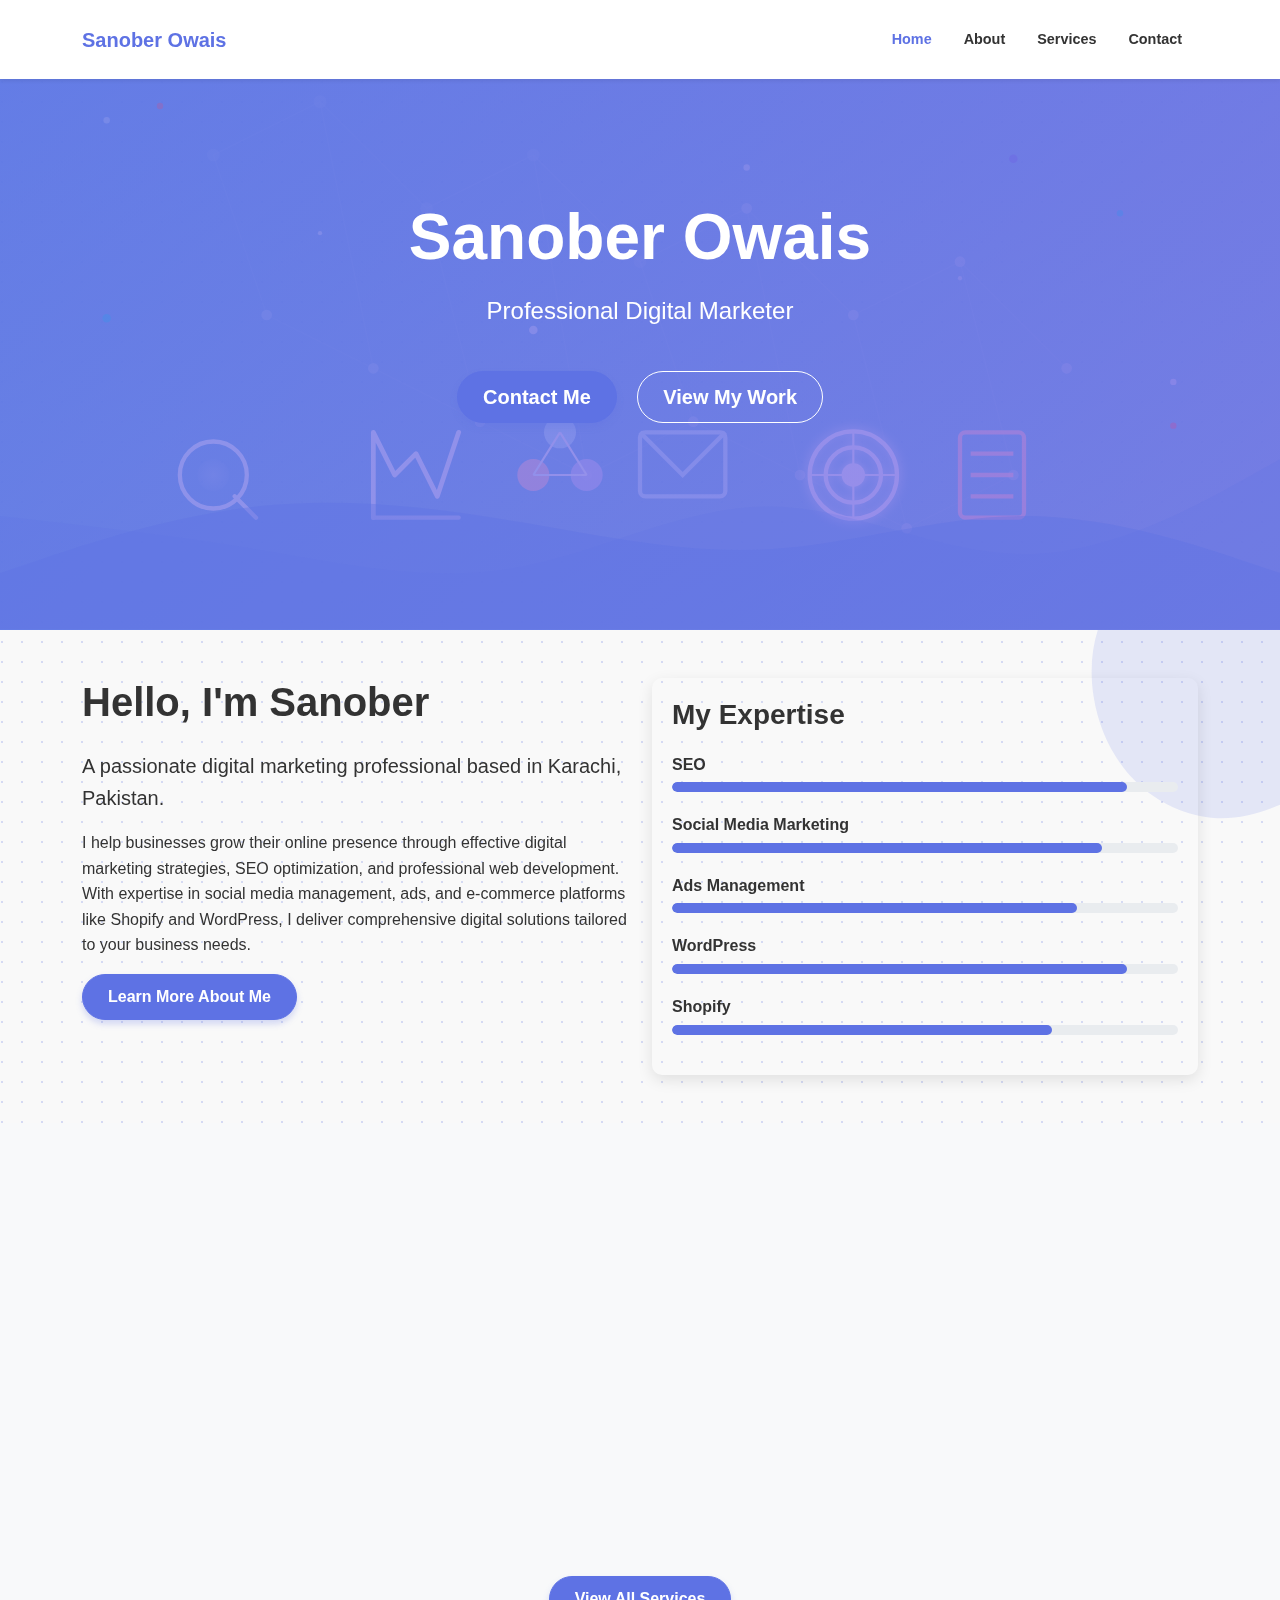
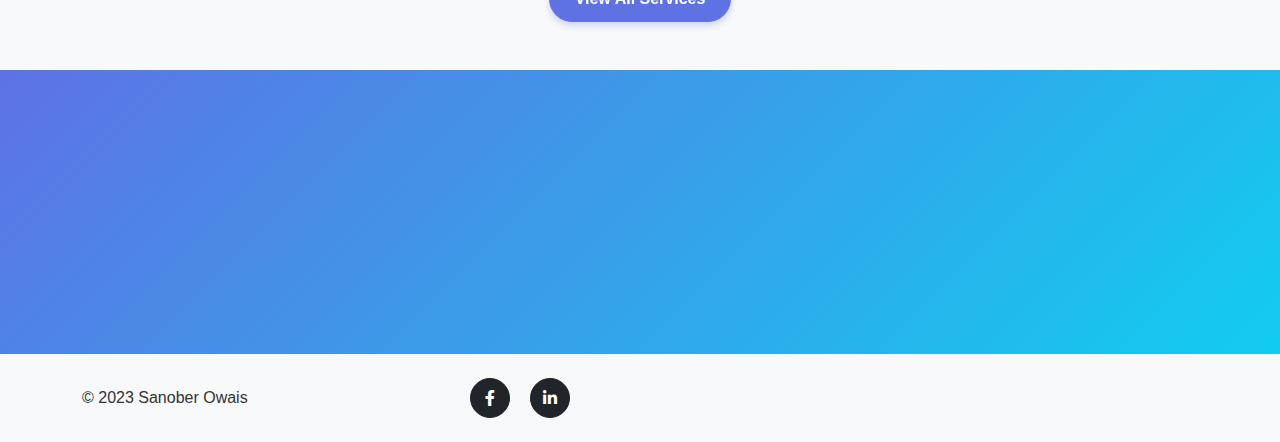
<file: index.html>
<!DOCTYPE html>
<html lang="en">
<head>
    <meta charset="UTF-8">
    <meta name="viewport" content="width=device-width, initial-scale=1.0">
    <title>Sanober Owais - Digital Marketing Professional</title>
    <!-- Bootstrap 5 CSS -->
    <link href="https://cdn.jsdelivr.net/npm/bootstrap@5.3.0-alpha1/dist/css/bootstrap.min.css" rel="stylesheet">
    <!-- Font Awesome -->
    <link rel="stylesheet" href="https://cdnjs.cloudflare.com/ajax/libs/font-awesome/6.0.0/css/all.min.css">
    <!-- Custom CSS -->
    <link rel="stylesheet" href="css/style.css">
    <!-- AOS Animation Library -->
    <link href="https://unpkg.com/aos@2.3.1/dist/aos.css" rel="stylesheet">
</head>
<body>
    <!-- Navigation -->
    <nav class="navbar navbar-expand-lg navbar-light fixed-top" id="mainNav">
        <div class="container">
            <a class="navbar-brand" href="index.html">Sanober Owais</a>
            <button class="navbar-toggler" type="button" data-bs-toggle="collapse" data-bs-target="#navbarResponsive" aria-controls="navbarResponsive" aria-expanded="false" aria-label="Toggle navigation">
                <i class="fas fa-bars"></i>
            </button>
            <div class="collapse navbar-collapse" id="navbarResponsive">
                <ul class="navbar-nav ms-auto">
                    <li class="nav-item">
                        <a class="nav-link active" href="index.html">Home</a>
                    </li>
                    <li class="nav-item">
                        <a class="nav-link" href="about.html">About</a>
                    </li>
                    <li class="nav-item">
                        <a class="nav-link" href="services.html">Services</a>
                    </li>
                    <li class="nav-item">
                        <a class="nav-link" href="contact.html">Contact</a>
                    </li>
                </ul>
            </div>
        </div>
    </nav>

    <!-- Hero Section -->
    <header class="hero-section">
        <div class="overlay"></div>
        <div class="container h-100">
            <div class="row h-100 align-items-center">
                <div class="col-12 text-center" data-aos="fade-up" data-aos-duration="1000">
                    <h1 class="fw-bold">Sanober Owais</h1>
                    <p class="lead">Professional Digital Marketer</p>
                    <div class="hero-buttons">
                        <a href="contact.html" class="btn btn-primary btn-lg">Contact Me</a>
                        <a href="services.html" class="btn btn-outline-light btn-lg">View My Work</a>
                    </div>
                </div>
            </div>
        </div>
    </header>

    <!-- Intro Section -->
    <section class="intro-section py-5">
        <div class="container">
            <div class="row">
                <div class="col-lg-6" data-aos="fade-right" data-aos-duration="1000">
                    <h2 class="section-title">Hello, I'm Sanober</h2>
                    <p class="lead">A passionate digital marketing professional based in Karachi, Pakistan.</p>
                    <p>I help businesses grow their online presence through effective digital marketing strategies, SEO optimization, and professional web development. With expertise in social media management, ads, and e-commerce platforms like Shopify and WordPress, I deliver comprehensive digital solutions tailored to your business needs.</p>
                    <a href="about.html" class="btn btn-primary">Learn More About Me</a>
                </div>
                <div class="col-lg-6" data-aos="fade-left" data-aos-duration="1000">
                    <div class="skill-bars">
                        <h3>My Expertise</h3>
                        <div class="skill">
                            <div class="skill-name">SEO</div>
                            <div class="skill-bar">
                                <div class="skill-per" per="90"></div>
                            </div>
                        </div>
                        <div class="skill">
                            <div class="skill-name">Social Media Marketing</div>
                            <div class="skill-bar">
                                <div class="skill-per" per="85"></div>
                            </div>
                        </div>
                        <div class="skill">
                            <div class="skill-name">Ads Management</div>
                            <div class="skill-bar">
                                <div class="skill-per" per="80"></div>
                            </div>
                        </div>
                        <div class="skill">
                            <div class="skill-name">WordPress</div>
                            <div class="skill-bar">
                                <div class="skill-per" per="90"></div>
                            </div>
                        </div>
                        <div class="skill">
                            <div class="skill-name">Shopify</div>
                            <div class="skill-bar">
                                <div class="skill-per" per="75"></div>
                            </div>
                        </div>
                    </div>
                </div>
            </div>
        </div>
    </section>

    <!-- Services Preview -->
    <section class="services-preview py-5 bg-light">
        <div class="container text-center">
            <h2 class="section-title mb-5" data-aos="fade-up">My Services</h2>
            <div class="row">
                <div class="col-md-4 mb-4" data-aos="fade-up" data-aos-delay="100">
                    <div class="service-card">
                        <div class="icon-box">
                            <i class="fas fa-search"></i>
                        </div>
                        <h3>SEO</h3>
                        <p>Boost your website's visibility and ranking on search engines.</p>
                    </div>
                </div>
                <div class="col-md-4 mb-4" data-aos="fade-up" data-aos-delay="200">
                    <div class="service-card">
                        <div class="icon-box">
                            <i class="fas fa-laptop-code"></i>
                        </div>
                        <h3>Website Creation</h3>
                        <p>Custom websites designed to meet your business needs.</p>
                    </div>
                </div>
                <div class="col-md-4 mb-4" data-aos="fade-up" data-aos-delay="300">
                    <div class="service-card">
                        <div class="icon-box">
                            <i class="fas fa-bullhorn"></i>
                        </div>
                        <h3>Social Media Management</h3>
                        <p>Engage with your audience and grow your social presence.</p>
                    </div>
                </div>
            </div>
            <a href="services.html" class="btn btn-primary mt-4">View All Services</a>
        </div>
    </section>

    <!-- Call to Action -->
    <section class="cta-section py-5">
        <div class="container text-center" data-aos="zoom-in">
            <h2>Ready to Grow Your Business?</h2>
            <p class="lead">Let's work together to achieve your digital marketing goals.</p>
            <a href="contact.html" class="btn btn-lg btn-primary">Get in Touch</a>
        </div>
    </section>

    <!-- Footer -->
    <footer class="footer py-4">
        <div class="container">
            <div class="row align-items-center">
                <div class="col-lg-4 text-lg-start">
                    &copy; 2023 Sanober Owais
                </div>
                <div class="col-lg-4 my-3 my-lg-0">
                    <a class="btn btn-dark btn-social mx-2" href="https://www.facebook.com/sanoberM.owais/" target="_blank"><i class="fab fa-facebook-f"></i></a>
                    <a class="btn btn-dark btn-social mx-2" href="https://pk.linkedin.com/in/sanober-owais-34b019381" target="_blank"><i class="fab fa-linkedin-in"></i></a>
                </div>
               
            </div>
        </div>
    </footer>

    <!-- Bootstrap JS Bundle with Popper -->
    <script src="https://cdn.jsdelivr.net/npm/bootstrap@5.3.0-alpha1/dist/js/bootstrap.bundle.min.js"></script>
    <!-- AOS Animation Library -->
    <script src="https://unpkg.com/aos@2.3.1/dist/aos.js"></script>
    <!-- Custom JS -->
    <script src="js/script.js"></script>
</body>
</html>
</file>
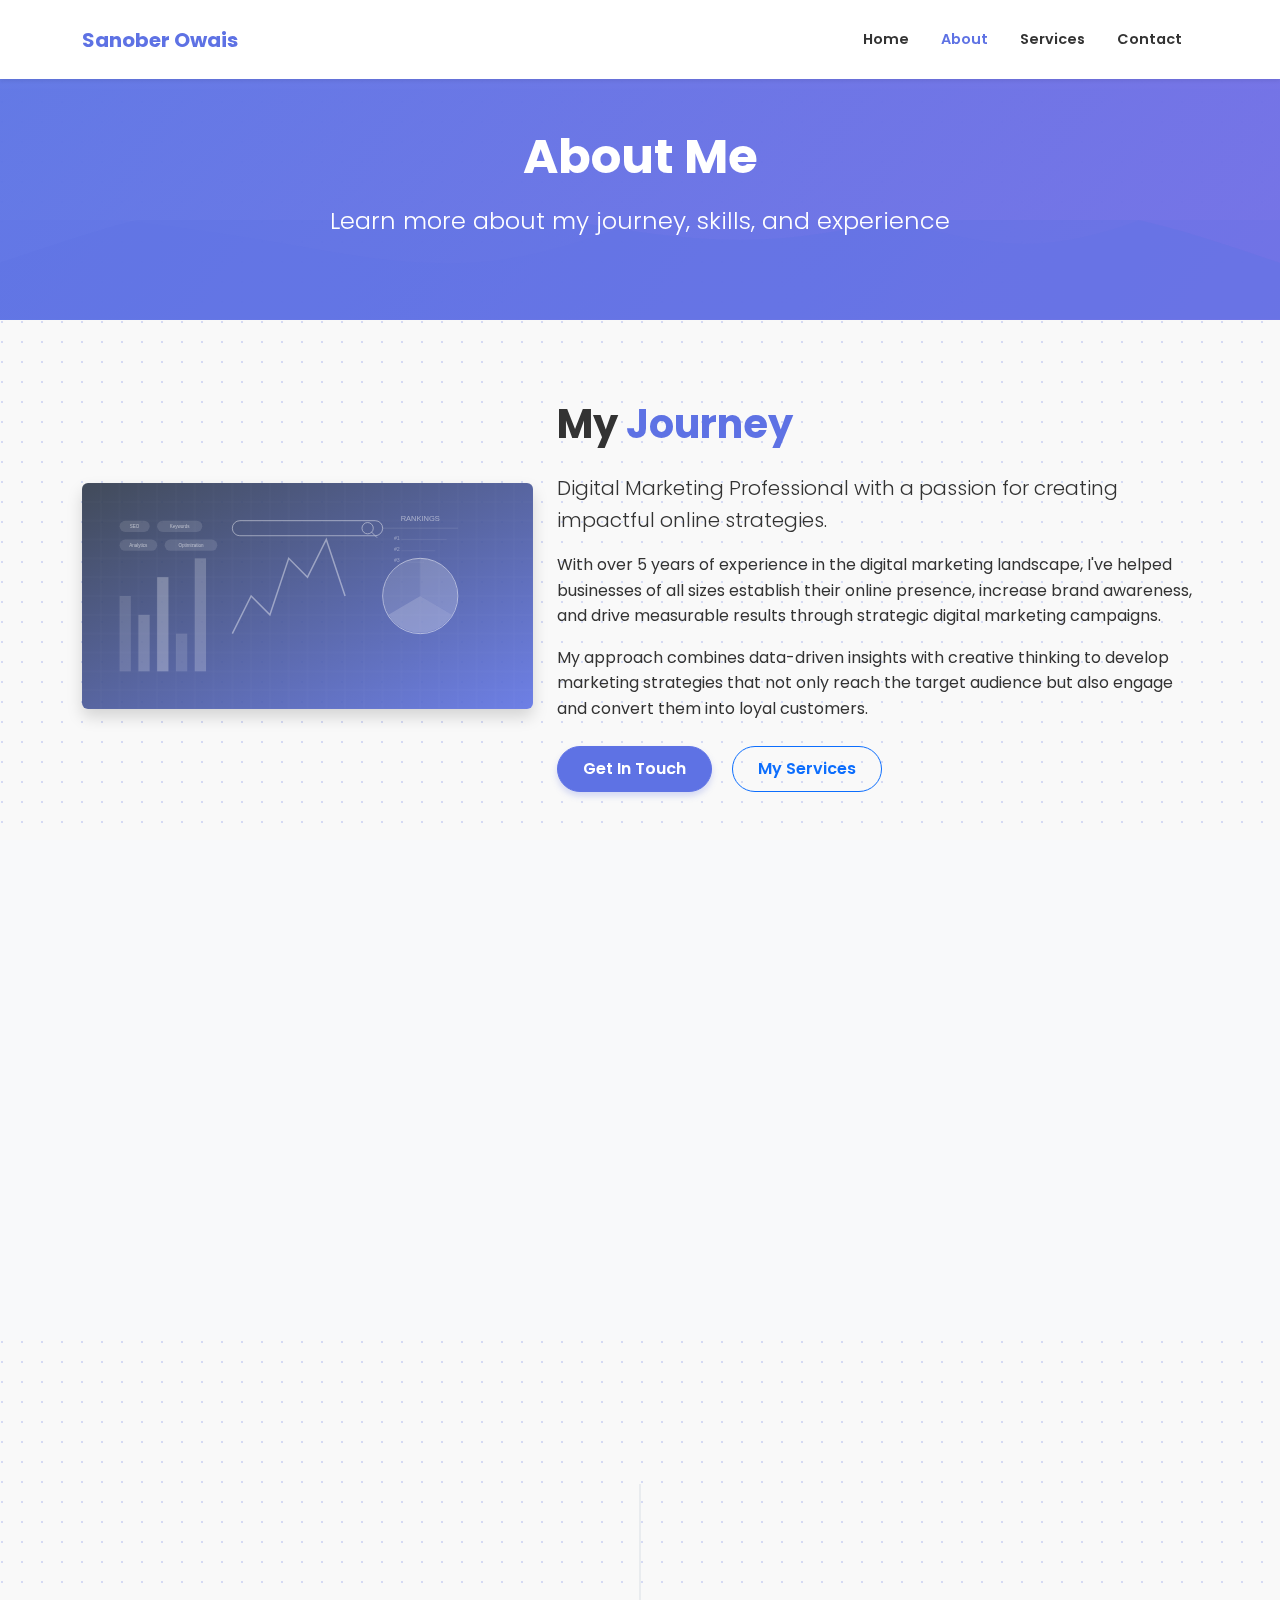
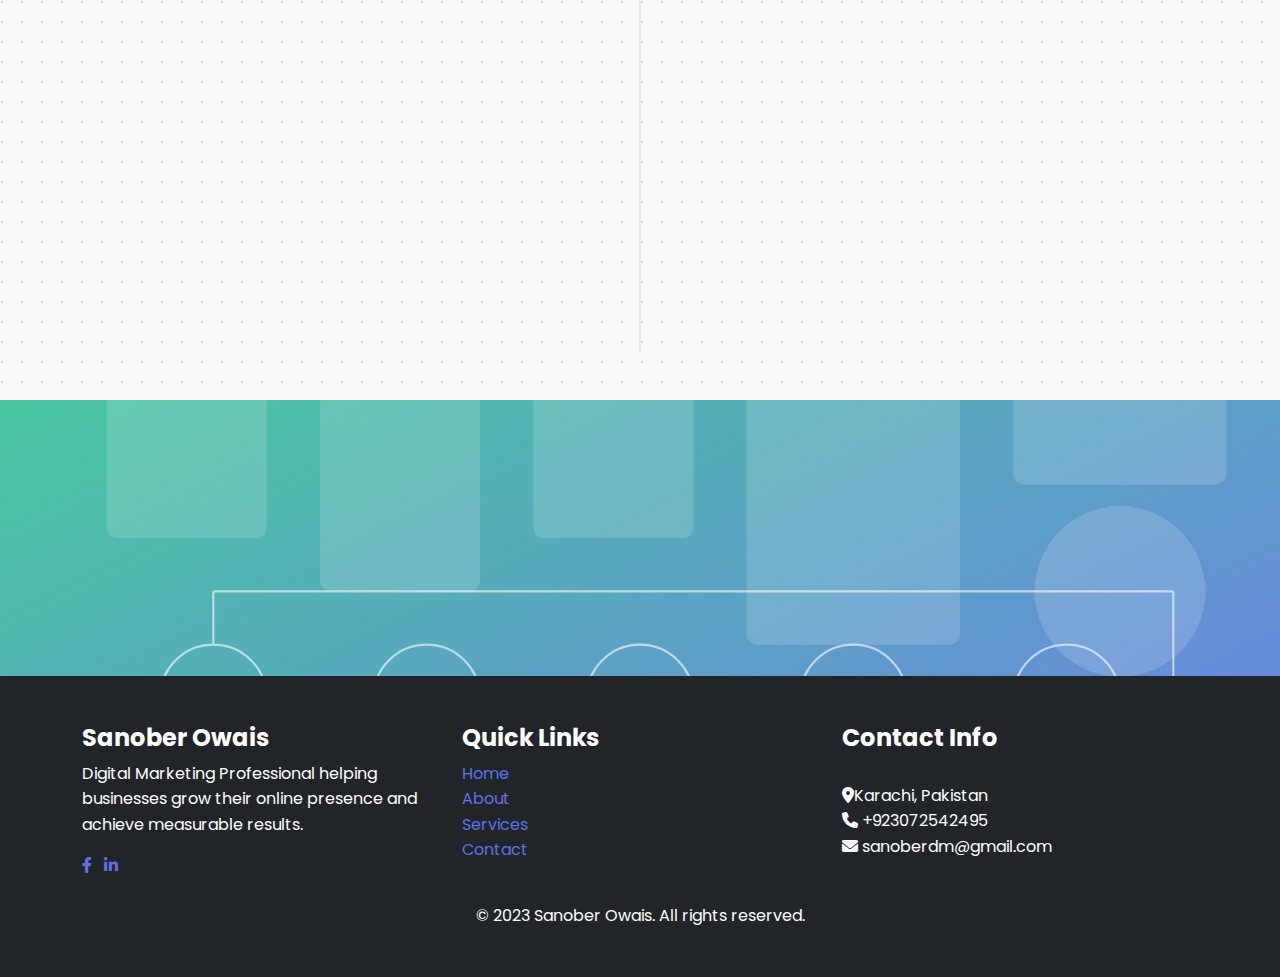
<file: about.html>
<!DOCTYPE html>
<html lang="en">
<head>
    <meta charset="UTF-8">
    <meta name="viewport" content="width=device-width, initial-scale=1.0">
    <title>About Me - Sanober Owais | Digital Marketing Professional</title>
    
    <!-- Bootstrap CSS -->
    <link href="https://cdn.jsdelivr.net/npm/bootstrap@5.3.0-alpha1/dist/css/bootstrap.min.css" rel="stylesheet">
    
    <!-- Font Awesome -->
    <link rel="stylesheet" href="https://cdnjs.cloudflare.com/ajax/libs/font-awesome/6.0.0/css/all.min.css">
    
    <!-- Google Fonts -->
    <link href="https://fonts.googleapis.com/css2?family=Poppins:wght@300;400;500;600;700&display=swap" rel="stylesheet">
    
    <!-- AOS Animation Library -->
    <link href="https://unpkg.com/aos@2.3.1/dist/aos.css" rel="stylesheet">
    
    <!-- Custom CSS -->
    <link rel="stylesheet" href="css/style.css">
</head>
<body>
    <!-- Navigation -->
    <nav class="navbar navbar-expand-lg fixed-top" id="mainNav">
        <div class="container">
            <a class="navbar-brand" href="index.html">Sanober Owais</a>
            <button class="navbar-toggler" type="button" data-bs-toggle="collapse" data-bs-target="#navbarResponsive" aria-controls="navbarResponsive" aria-expanded="false" aria-label="Toggle navigation">
                <i class="fas fa-bars"></i>
            </button>
            <div class="collapse navbar-collapse" id="navbarResponsive">
                <ul class="navbar-nav ms-auto">
                    <li class="nav-item">
                        <a class="nav-link" href="index.html">Home</a>
                    </li>
                    <li class="nav-item">
                        <a class="nav-link active" href="about.html">About</a>
                    </li>
                    <li class="nav-item">
                        <a class="nav-link" href="services.html">Services</a>
                    </li>
                    <li class="nav-item">
                        <a class="nav-link" href="contact.html">Contact</a>
                    </li>
                </ul>
            </div>
        </div>
    </nav>

    <!-- Page Header -->
    <header class="page-header">
        <div class="overlay"></div>
        <div class="container">
            <div class="page-heading" data-aos="fade-up">
                <h1>About Me</h1>
                <p class="subheading">Learn more about my journey, skills, and experience</p>
            </div>
        </div>
        <!-- Wave pattern at bottom -->
    </header>

    <!-- About Section -->
    <section class="about-section py-5">
        <div class="container">
            <div class="row align-items-center">
                <div class="col-lg-5 mb-4 mb-lg-0" data-aos="fade-right">
                    <div class="about-img">
                        <img src="img/seo-analytics-bg.svg" alt="Sanober Owais" class="img-fluid rounded shadow">
                    </div>
                </div>
                <div class="col-lg-7" data-aos="fade-left">
                    <h2 class="section-title">My <span>Journey</span></h2>
                    <p class="lead">Digital Marketing Professional with a passion for creating impactful online strategies.</p>
                    <p>With over 5 years of experience in the digital marketing landscape, I've helped businesses of all sizes establish their online presence, increase brand awareness, and drive measurable results through strategic digital marketing campaigns.</p>
                    <p>My approach combines data-driven insights with creative thinking to develop marketing strategies that not only reach the target audience but also engage and convert them into loyal customers.</p>
                    <div class="mt-4">
                        <a href="contact.html" class="btn btn-primary me-3">Get In Touch</a>
                        <a href="services.html" class="btn btn-outline-primary">My Services</a>
                    </div>
                </div>
            </div>
        </div>
    </section>

    <!-- Skills Section -->
    <section class="skills-section py-5 bg-light">
        <div class="container">
            <h2 class="section-title text-center mb-5" data-aos="fade-up">My <span>Skills</span></h2>
            <div class="row">
                <div class="col-lg-6" data-aos="fade-right">
                    <div class="skill-bars p-4 bg-white rounded shadow-sm mb-4">
                        <h3 class="mb-4">Technical Skills</h3>
                        
                        <div class="skill-item mb-4">
                            <div class="d-flex justify-content-between mb-1">
                                <span>Search Engine Optimization (SEO)</span>
                                <span>95%</span>
                            </div>
                            <div class="skill-progress">
                                <div class="skill-per" per="95"></div>
                            </div>
                        </div>
                        
                        <div class="skill-item mb-4">
                            <div class="d-flex justify-content-between mb-1">
                                <span>Social Media Marketing</span>
                                <span>99%</span>
                            </div>
                            <div class="skill-progress">
                                <div class="skill-per" per="90"></div>
                            </div>
                        </div>
                        
                        <div class="skill-item mb-4">
                            <div class="d-flex justify-content-between mb-1">
                                <span>Content Marketing</span>
                                <span>85%</span>
                            </div>
                            <div class="skill-progress">
                                <div class="skill-per" per="95"></div>
                            </div>
                        </div>
                        
                        <div class="skill-item">
                            <div class="d-flex justify-content-between mb-1">
                                <span>Email Marketing</span>
                                <span>90%</span>
                            </div>
                            <div class="skill-progress">
                                <div class="skill-per" per="95"></div>
                            </div>
                        </div>
                    </div>
                </div>
                
                <div class="col-lg-6" data-aos="fade-left">
                    <div class="skill-bars p-4 bg-white rounded shadow-sm">
                        <h3 class="mb-4">Tools & Platforms</h3>
                        
                        <div class="skill-item mb-4">
                            <div class="d-flex justify-content-between mb-1">
                                <span>Google Analytics</span>
                                <span>95%</span>
                            </div>
                            <div class="skill-progress">
                                <div class="skill-per" per="95"></div>
                            </div>
                        </div>
                        
                        <div class="skill-item mb-4">
                            <div class="d-flex justify-content-between mb-1">
                                <span>Facebook Ads Manager</span>
                                <span>90%</span>
                            </div>
                            <div class="skill-progress">
                                <div class="skill-per" per="90"></div>
                            </div>
                        </div>
                        
                        <div class="skill-item mb-4">
                            <div class="d-flex justify-content-between mb-1">
                                <span>SEMrush / Ahrefs</span>
                                <span>85%</span>
                            </div>
                            <div class="skill-progress">
                                <div class="skill-per" per="85"></div>
                            </div>
                        </div>
                        
                        <div class="skill-item">
                            <div class="d-flex justify-content-between mb-1">
                                <span>Mailchimp / Email Platforms</span>
                                <span>80%</span>
                            </div>
                            <div class="skill-progress">
                                <div class="skill-per" per="80"></div>
                            </div>
                        </div>
                    </div>
                </div>
            </div>
        </div>
    </section>

    <!-- Experience Timeline -->
    <section class="timeline-section py-5">
        <div class="container">
            <h2 class="section-title text-center mb-5" data-aos="fade-up">Work <span>Experience</span></h2>
            
            <div class="timeline">
                <div class="timeline-item" data-aos="fade-up">
                    <div class="timeline-content shadow-sm">
                        <h3>Digital Marketing Specialist</h3>
                       
                        <p>Led digital marketing strategies for 10+ clients across various industries, resulting in an average 75% increase in organic traffic and 30% boost in conversion rates.</p>
                    </div>
                </div>
                
                <div class="timeline-item" data-aos="fade-up" data-aos-delay="100">
                    <div class="timeline-content shadow-sm">
                        <h3>Digital Marketing Manager</h3>
                      
                        <p>Managed a team of 5 marketing specialists, overseeing SEO, content marketing, and social media campaigns that increased client revenue by an average of 35%.</p>
                    </div>
                </div>
                
                <div class="timeline-item" data-aos="fade-up" data-aos-delay="200">
                    <div class="timeline-content shadow-sm">
                        <h3>SEO Specialist</h3>
                       
                        <p>Implemented SEO strategies that improved client website rankings, with 75% of targeted keywords reaching the first page of Google within 6 months.</p>
                    </div>
                </div>
            </div>
        </div>
    </section>

    <!-- Call to Action -->
    <section class="cta-section text-center py-5" style="background: url('img/content-marketing-bg.svg') no-repeat center center; background-size: cover;">
        <div class="overlay"></div>
        <div class="container">
            <div class="cta-content" data-aos="zoom-in">
                <h2>Ready to boost your digital presence?</h2>
                <p class="lead">Let's work together to create a tailored digital marketing strategy for your business.</p>
                <a href="contact.html" class="btn btn-primary btn-lg mt-3">Get Started</a>
            </div>
        </div>
    </section>

    <!-- Footer -->
    <footer class="footer py-5 bg-dark text-white">
        <div class="container">
            <div class="row">
                <div class="col-lg-4 mb-4 mb-lg-0">
                    <h4>Sanober Owais</h4>
                    <p>Digital Marketing Professional helping businesses grow their online presence and achieve measurable results.</p>
                    <div class="social-icons mt-3">
                        <a href="#" class="me-2"><i class="fab fa-facebook-f"></i></a>
                        <a href="#" class="me-2"><i class="fab fa-linkedin-in"></i></a>
                    </div>
                </div>
                <div class="col-lg-4 mb-4 mb-lg-0">
                    <h4>Quick Links</h4>
                    <ul class="list-unstyled">
                        <li><a href="index.html">Home</a></li>
                        <li><a href="about.html">About</a></li>
                        <li><a href="services.html">Services</a></li>
                        <li><a href="contact.html">Contact</a></li>
                    </ul>
                </div>
                <div class="col-lg-4">
                    <h4>Contact Info</h4>
                    <ul class="list-unstyled contact-info">
                        <li><i class="fas fa-map-marker-alt"></i>Karachi, Pakistan</li>
                        <li><i class="fas fa-phone"></i> +923072542495</li>
                        <li><i class="fas fa-envelope"></i> sanoberdm@gmail.com</li>
                    </ul>
                </div>
            </div>
            <div class="text-center mt-4">
                <p class="mb-0">&copy; 2023 Sanober Owais. All rights reserved.</p>
            </div>
        </div>
    </footer>

    <!-- Bootstrap JS Bundle with Popper -->
    <script src="https://cdn.jsdelivr.net/npm/bootstrap@5.3.0-alpha1/dist/js/bootstrap.bundle.min.js"></script>
    
    <!-- AOS Animation Library -->
    <script src="https://unpkg.com/aos@2.3.1/dist/aos.js"></script>
    
    <!-- Custom JS -->
    <script src="js/script.js"></script>
</body>
</html>
</file>
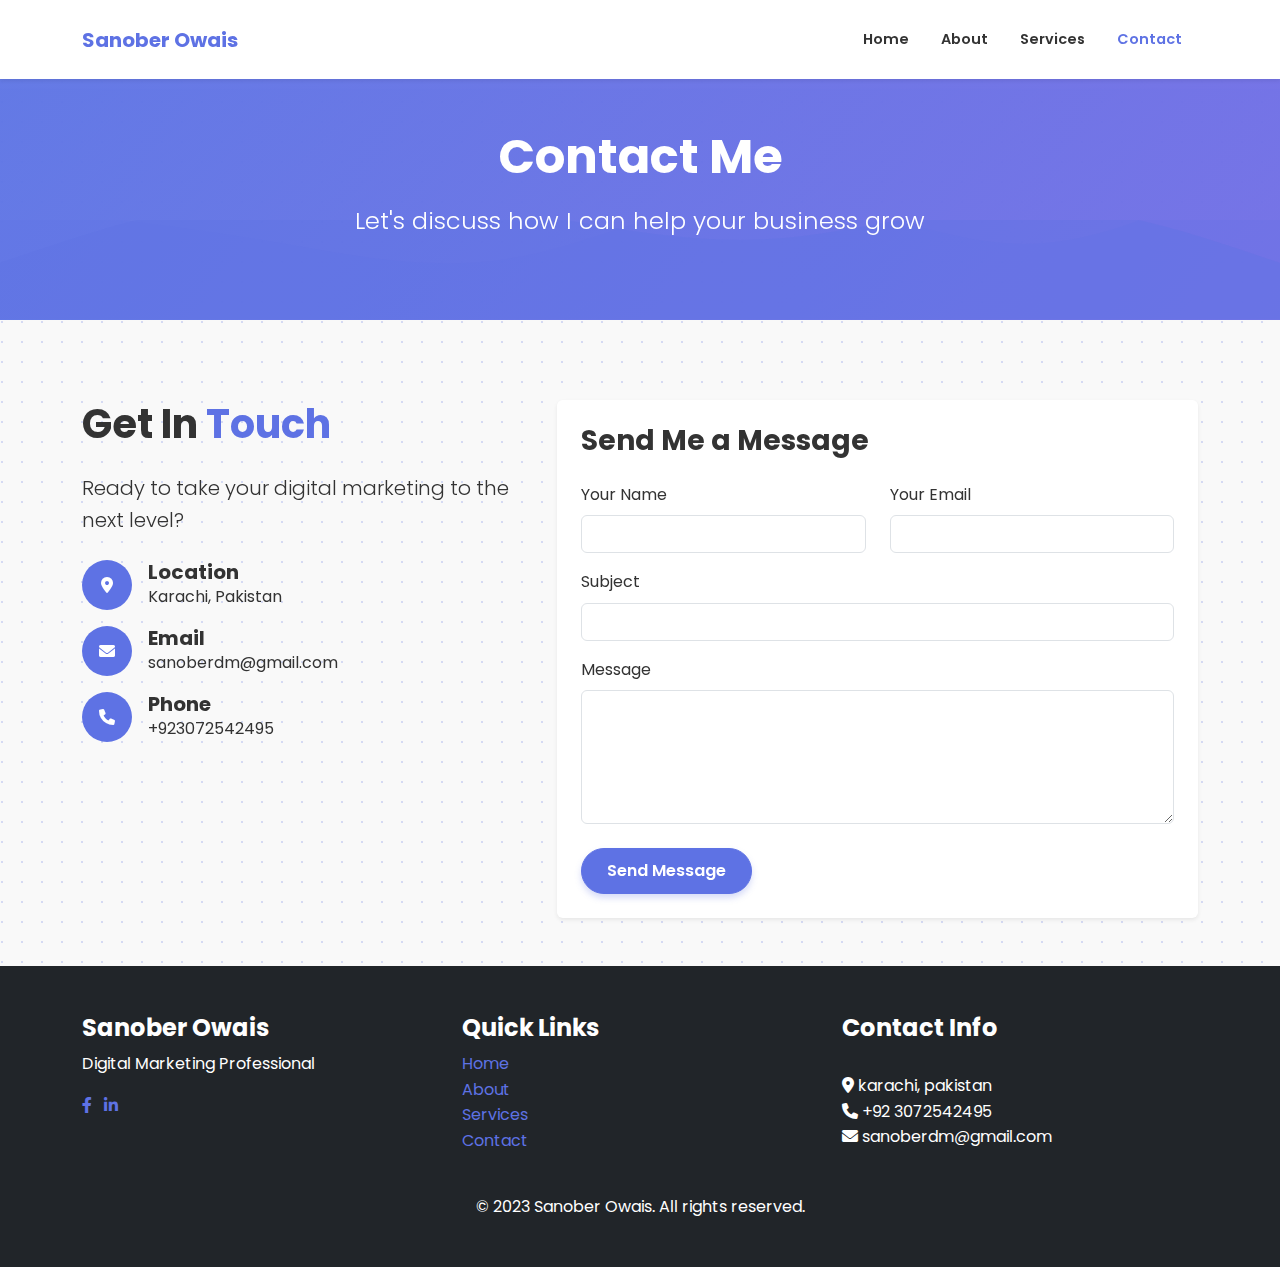
<file: contact.html>
<!DOCTYPE html>
<html lang="en">
<head>
    <meta charset="UTF-8">
    <meta name="viewport" content="width=device-width, initial-scale=1.0">
    <title>Contact - Digital Marketing Portfolio</title>
    <link href="https://cdn.jsdelivr.net/npm/bootstrap@5.3.0-alpha1/dist/css/bootstrap.min.css" rel="stylesheet">
    <link rel="stylesheet" href="https://cdnjs.cloudflare.com/ajax/libs/font-awesome/6.0.0/css/all.min.css">
    <link href="https://fonts.googleapis.com/css2?family=Poppins:wght@300;400;500;600;700&display=swap" rel="stylesheet">
    <link href="https://unpkg.com/aos@2.3.1/dist/aos.css" rel="stylesheet">
    <link rel="stylesheet" href="css/style.css">
</head>
<body>
    <nav class="navbar navbar-expand-lg fixed-top" id="mainNav">
        <div class="container">
            <a class="navbar-brand" href="index.html">Sanober Owais</a>
            <button class="navbar-toggler" type="button" data-bs-toggle="collapse" data-bs-target="#navbarResponsive">
                <i class="fas fa-bars"></i>
            </button>
            <div class="collapse navbar-collapse" id="navbarResponsive">
                <ul class="navbar-nav ms-auto">
                    <li class="nav-item"><a class="nav-link" href="index.html">Home</a></li>
                    <li class="nav-item"><a class="nav-link" href="about.html">About</a></li>
                    <li class="nav-item"><a class="nav-link" href="services.html">Services</a></li>
                    <li class="nav-item"><a class="nav-link active" href="contact.html">Contact</a></li>
                </ul>
            </div>
        </div>
    </nav>

    <header class="page-header">
        <div class="overlay"></div>
        <div class="container">
            <div class="page-heading" data-aos="fade-up">
                <h1>Contact Me</h1>
                <p class="subheading">Let's discuss how I can help your business grow</p>
            </div>
        </div>
    </header>

    <section class="contact-section py-5">
        <div class="container">
            <div class="row">
                <div class="col-lg-5 mb-5 mb-lg-0" data-aos="fade-right">
                    <h2 class="section-title">Get In <span>Touch</span></h2>
                    <p class="lead">Ready to take your digital marketing to the next level?</p>
                    
                    <div class="contact-info mt-4">
                        <div class="contact-item d-flex align-items-center mb-3">
                            <div class="icon me-3"><i class="fas fa-map-marker-alt"></i></div>
                            <div class="text">
                                <h5 class="mb-0">Location</h5>
                                <p class="mb-0">Karachi, Pakistan</p>
                            </div>
                        </div>
                        
                        <div class="contact-item d-flex align-items-center mb-3">
                            <div class="icon me-3"><i class="fas fa-envelope"></i></div>
                            <div class="text">
                                <h5 class="mb-0">Email</h5>
                                <p class="mb-0"> sanoberdm@gmail.com</p>
                            </div>
                        </div>
                        
                        <div class="contact-item d-flex align-items-center mb-3">
                            <div class="icon me-3"><i class="fas fa-phone"></i></div>
                            <div class="text">
                                <h5 class="mb-0">Phone</h5>
                                <p class="mb-0">+923072542495</p>
                            </div>
                        </div>
                    </div>
                </div>
                
                <div class="col-lg-7" data-aos="fade-left">
                    <div class="contact-form p-4 bg-white rounded shadow-sm">
                        <h3 class="mb-4">Send Me a Message</h3>
                        <form id="contactForm">
                            <div class="row">
                                <div class="col-md-6 mb-3">
                                    <label for="name" class="form-label">Your Name</label>
                                    <input type="text" class="form-control" id="name" required>
                                </div>
                                <div class="col-md-6 mb-3">
                                    <label for="email" class="form-label">Your Email</label>
                                    <input type="email" class="form-control" id="email" required>
                                </div>
                            </div>
                            <div class="mb-3">
                                <label for="subject" class="form-label">Subject</label>
                                <input type="text" class="form-control" id="subject" required>
                            </div>
                            <div class="mb-4">
                                <label for="message" class="form-label">Message</label>
                                <textarea class="form-control" id="message" rows="5" required></textarea>
                            </div>
                            <button type="submit" class="btn btn-primary">Send Message</button>
                        </form>
                    </div>
                </div>
            </div>
        </div>
    </section>

    <footer class="footer py-5 bg-dark text-white">
        <div class="container">
            <div class="row">
                <div class="col-lg-4 mb-4 mb-lg-0">
                    <h4>Sanober Owais</h4>
                    <p>Digital Marketing Professional</p>
                    <div class="social-icons mt-3">
                        <a href="#" class="me-2"><i class="fab fa-facebook-f"></i></a>
                        <a href="#" class="me-2"><i class="fab fa-linkedin-in"></i></a>
                        
                    </div>
                </div>
                <div class="col-lg-4 mb-4 mb-lg-0">
                    <h4>Quick Links</h4>
                    <ul class="list-unstyled">
                        <li><a href="index.html">Home</a></li>
                        <li><a href="about.html">About</a></li>
                        <li><a href="services.html">Services</a></li>
                        <li><a href="contact.html">Contact</a></li>
                    </ul>
                </div>
                <div class="col-lg-4">
                    <h4>Contact Info</h4>
                    <ul class="list-unstyled contact-info">
                        <li><i class="fas fa-map-marker-alt"></i> karachi, pakistan</li>
                        <li><i class="fas fa-phone"></i> +92 3072542495</li>
                        <li><i class="fas fa-envelope"></i> sanoberdm@gmail.com</li>
                    </ul>
                </div>
            </div>
            <div class="text-center mt-4">
                <p class="mb-0">&copy; 2023 Sanober Owais. All rights reserved.</p>
            </div>
        </div>
    </footer>

    <script src="https://cdn.jsdelivr.net/npm/bootstrap@5.3.0-alpha1/dist/js/bootstrap.bundle.min.js"></script>
    <script src="https://unpkg.com/aos@2.3.1/dist/aos.js"></script>
    <script src="js/script.js"></script>
</body>
</html>
</file>
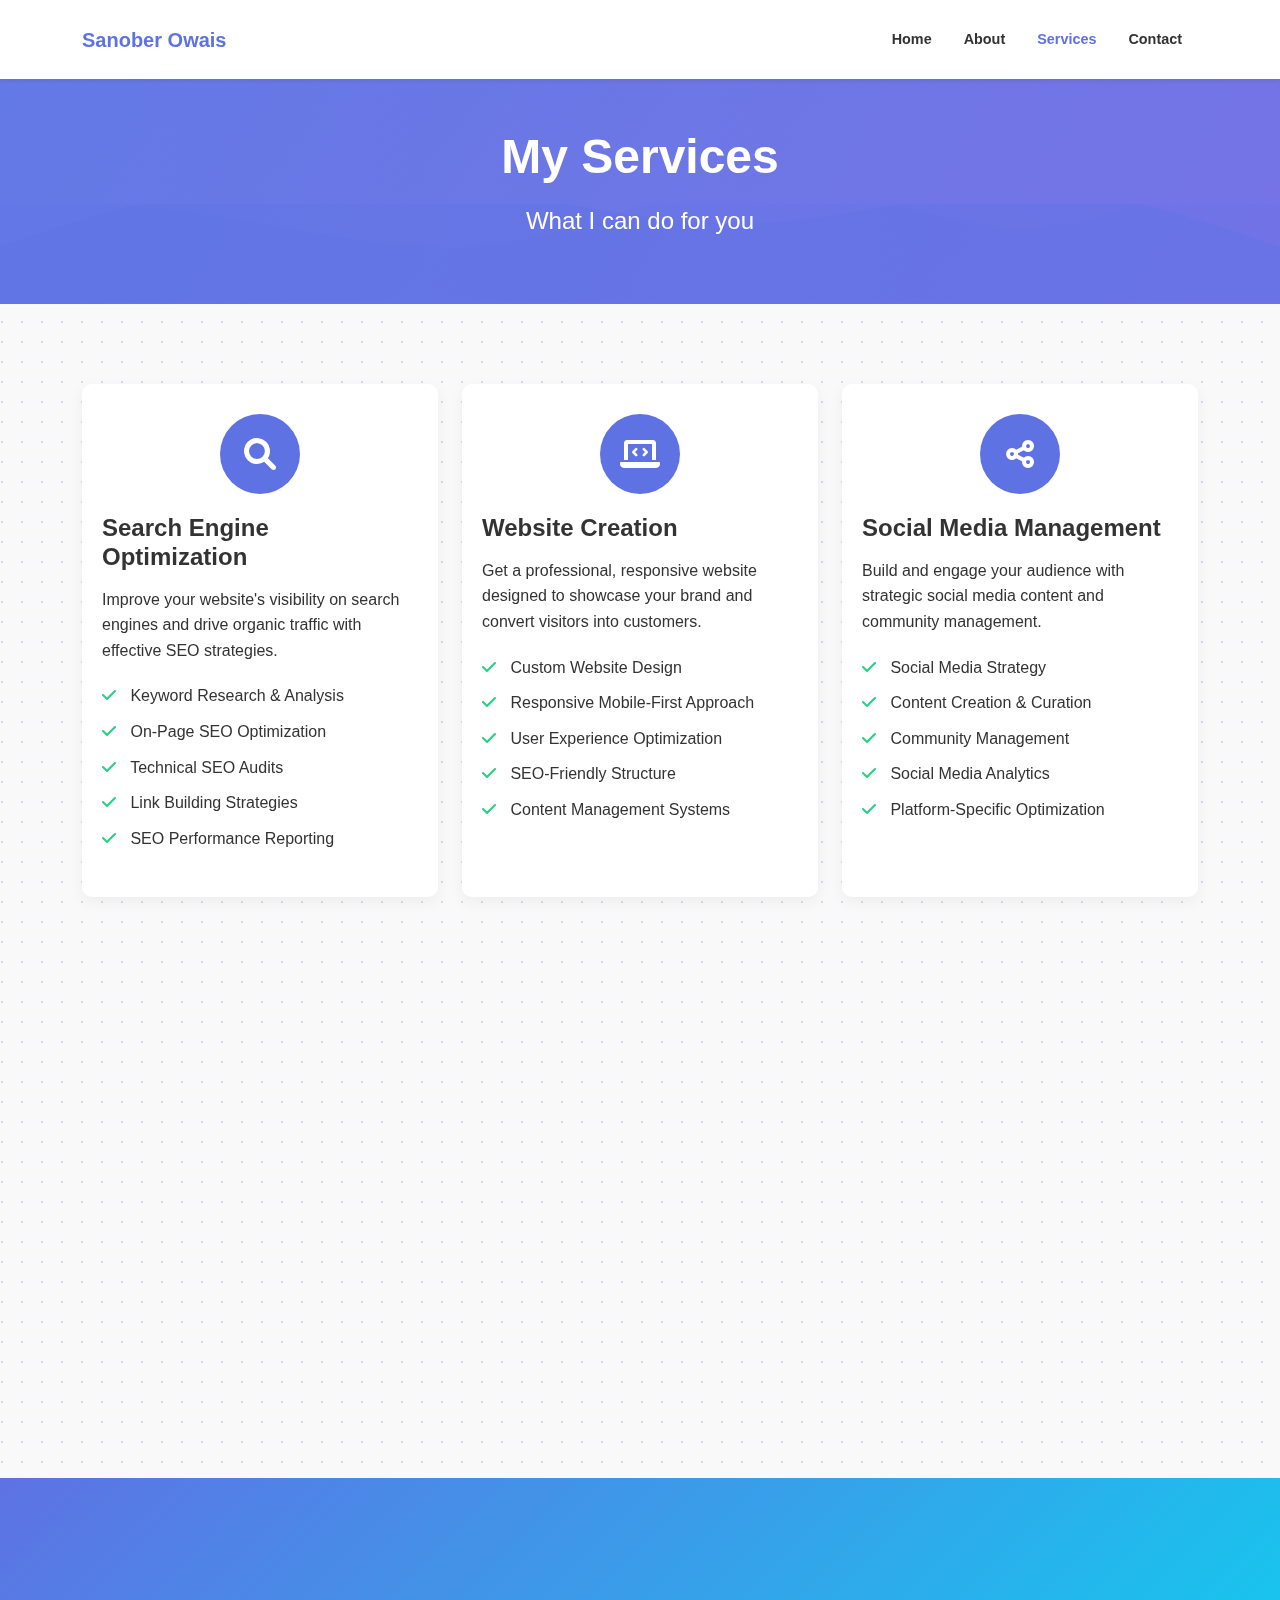
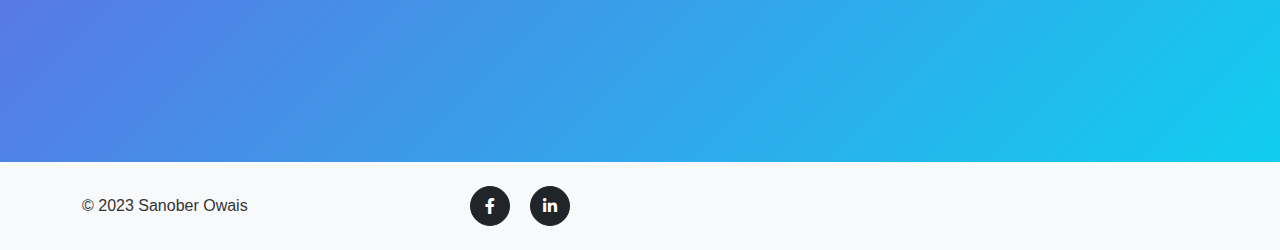
<file: services.html>
<!DOCTYPE html>
<html lang="en">
<head>
    <meta charset="UTF-8">
    <meta name="viewport" content="width=device-width, initial-scale=1.0">
    <title>Services - Sanober Owais</title>
    <!-- Bootstrap 5 CSS -->
    <link href="https://cdn.jsdelivr.net/npm/bootstrap@5.3.0-alpha1/dist/css/bootstrap.min.css" rel="stylesheet">
    <!-- Font Awesome -->
    <link rel="stylesheet" href="https://cdnjs.cloudflare.com/ajax/libs/font-awesome/6.0.0/css/all.min.css">
    <!-- Custom CSS -->
    <link rel="stylesheet" href="css/style.css">
    <!-- AOS Animation Library -->
    <link href="https://unpkg.com/aos@2.3.1/dist/aos.css" rel="stylesheet">
</head>
<body>
    <!-- Navigation -->
    <nav class="navbar navbar-expand-lg navbar-light fixed-top" id="mainNav">
        <div class="container">
            <a class="navbar-brand" href="index.html">Sanober Owais</a>
            <button class="navbar-toggler" type="button" data-bs-toggle="collapse" data-bs-target="#navbarResponsive" aria-controls="navbarResponsive" aria-expanded="false" aria-label="Toggle navigation">
                <i class="fas fa-bars"></i>
            </button>
            <div class="collapse navbar-collapse" id="navbarResponsive">
                <ul class="navbar-nav ms-auto">
                    <li class="nav-item">
                        <a class="nav-link" href="index.html">Home</a>
                    </li>
                    <li class="nav-item">
                        <a class="nav-link" href="about.html">About</a>
                    </li>
                    <li class="nav-item">
                        <a class="nav-link active" href="services.html">Services</a>
                    </li>
                    <li class="nav-item">
                        <a class="nav-link" href="contact.html">Contact</a>
                    </li>
                </ul>
            </div>
        </div>
    </nav>

    <!-- Page Header -->
    <header class="page-header">
        <div class="overlay"></div>
        <div class="container">
            <div class="row">
                <div class="col-lg-8 col-md-10 mx-auto">
                    <div class="page-heading" data-aos="fade-up">
                        <h1>My Services</h1>
                        <span class="subheading">What I can do for you</span>
                    </div>
                </div>
            </div>
        </div>
    </header>

    <!-- Services Section -->
    <section class="services-section py-5">
        <div class="container">
            <div class="row">
                <div class="col-lg-4 col-md-6 mb-4" data-aos="fade-up" data-aos-delay="100">
                    <div class="service-card h-100">
                        <div class="service-icon">
                            <i class="fas fa-search"></i>
                        </div>
                        <h3>Search Engine Optimization</h3>
                        <p>Improve your website's visibility on search engines and drive organic traffic with effective SEO strategies.</p>
                        <ul class="service-features">
                            <li><i class="fas fa-check"></i> Keyword Research & Analysis</li>
                            <li><i class="fas fa-check"></i> On-Page SEO Optimization</li>
                            <li><i class="fas fa-check"></i> Technical SEO Audits</li>
                            <li><i class="fas fa-check"></i> Link Building Strategies</li>
                            <li><i class="fas fa-check"></i> SEO Performance Reporting</li>
                        </ul>
                    </div>
                </div>
                <div class="col-lg-4 col-md-6 mb-4" data-aos="fade-up" data-aos-delay="200">
                    <div class="service-card h-100">
                        <div class="service-icon">
                            <i class="fas fa-laptop-code"></i>
                        </div>
                        <h3>Website Creation</h3>
                        <p>Get a professional, responsive website designed to showcase your brand and convert visitors into customers.</p>
                        <ul class="service-features">
                            <li><i class="fas fa-check"></i> Custom Website Design</li>
                            <li><i class="fas fa-check"></i> Responsive Mobile-First Approach</li>
                            <li><i class="fas fa-check"></i> User Experience Optimization</li>
                            <li><i class="fas fa-check"></i> SEO-Friendly Structure</li>
                            <li><i class="fas fa-check"></i> Content Management Systems</li>
                        </ul>
                    </div>
                </div>
                <div class="col-lg-4 col-md-6 mb-4" data-aos="fade-up" data-aos-delay="300">
                    <div class="service-card h-100">
                        <div class="service-icon">
                            <i class="fas fa-share-alt"></i>
                        </div>
                        <h3>Social Media Management</h3>
                        <p>Build and engage your audience with strategic social media content and community management.</p>
                        <ul class="service-features">
                            <li><i class="fas fa-check"></i> Social Media Strategy</li>
                            <li><i class="fas fa-check"></i> Content Creation & Curation</li>
                            <li><i class="fas fa-check"></i> Community Management</li>
                            <li><i class="fas fa-check"></i> Social Media Analytics</li>
                            <li><i class="fas fa-check"></i> Platform-Specific Optimization</li>
                        </ul>
                    </div>
                </div>
                <div class="col-lg-4 col-md-6 mb-4" data-aos="fade-up" data-aos-delay="400">
                    <div class="service-card h-100">
                        <div class="service-icon">
                            <i class="fas fa-ad"></i>
                        </div>
                        <h3>Ads Management</h3>
                        <p>Maximize your ROI with targeted advertising campaigns across Google, Facebook, Instagram, and more.</p>
                        <ul class="service-features">
                            <li><i class="fas fa-check"></i> PPC Campaign Management</li>
                            <li><i class="fas fa-check"></i> Social Media Advertising</li>
                            <li><i class="fas fa-check"></i> Retargeting Campaigns</li>
                            <li><i class="fas fa-check"></i> Ad Creative Development</li>
                            <li><i class="fas fa-check"></i> Performance Tracking & Optimization</li>
                        </ul>
                    </div>
                </div>
                <div class="col-lg-4 col-md-6 mb-4" data-aos="fade-up" data-aos-delay="500">
                    <div class="service-card h-100">
                        <div class="service-icon">
                            <i class="fab fa-shopify"></i>
                        </div>
                        <h3>Shopify Development</h3>
                        <p>Launch and optimize your e-commerce store with custom Shopify development and design.</p>
                        <ul class="service-features">
                            <li><i class="fas fa-check"></i> Shopify Store Setup</li>
                            <li><i class="fas fa-check"></i> Custom Theme Development</li>
                            <li><i class="fas fa-check"></i> Product Setup & Management</li>
                            <li><i class="fas fa-check"></i> Payment Gateway Integration</li>
                            <li><i class="fas fa-check"></i> App Installation & Configuration</li>
                        </ul>
                    </div>
                </div>
                <div class="col-lg-4 col-md-6 mb-4" data-aos="fade-up" data-aos-delay="600">
                    <div class="service-card h-100">
                        <div class="service-icon">
                            <i class="fab fa-wordpress"></i>
                        </div>
                        <h3>WordPress Development</h3>
                        <p>Create powerful, customizable websites and blogs with WordPress development and optimization.</p>
                        <ul class="service-features">
                            <li><i class="fas fa-check"></i> WordPress Installation & Setup</li>
                            <li><i class="fas fa-check"></i> Custom Theme Development</li>
                            <li><i class="fas fa-check"></i> Plugin Integration</li>
                            <li><i class="fas fa-check"></i> E-commerce Integration</li>
                            <li><i class="fas fa-check"></i> Performance Optimization</li>
                        </ul>
                    </div>
                </div>
            </div>
        </div>
    </section>

    <!-- Call to Action -->
    <section class="cta-section py-5">
        <div class="container text-center" data-aos="zoom-in">
            <h2>Ready to Grow Your Business?</h2>
            <p class="lead">Let's discuss how my services can help you achieve your goals.</p>
            <a href="contact.html" class="btn btn-lg btn-primary">Contact Me</a>
        </div>
    </section>

    <!-- Footer -->
    <footer class="footer py-4">
        <div class="container">
            <div class="row align-items-center">
                <div class="col-lg-4 text-lg-start">
                    &copy; 2023 Sanober Owais
                </div>
                <div class="col-lg-4 my-3 my-lg-0">
                    <a class="btn btn-dark btn-social mx-2" href="https://www.facebook.com/sanoberM.owais/" target="_blank"><i class="fab fa-facebook-f"></i></a>
                    <a class="btn btn-dark btn-social mx-2" href="https://pk.linkedin.com/in/sanober-owais-34b019381" target="_blank"><i class="fab fa-linkedin-in"></i></a>
                </div>
            </div>
        </div>
    </footer>

    <!-- Bootstrap JS Bundle with Popper -->
    <script src="https://cdn.jsdelivr.net/npm/bootstrap@5.3.0-alpha1/dist/js/bootstrap.bundle.min.js"></script>
    <!-- AOS Animation Library -->
    <script src="https://unpkg.com/aos@2.3.1/dist/aos.js"></script>
    <!-- Custom JS -->
    <script src="js/script.js"></script>
</body>
</html>
</file>
<file: css/style.css>
/* 
* Sanober Owais - Digital Marketing Professional Portfolio
* Custom CSS Styles
*/

/* Global Styles */
:root {
    --primary-color: #5e72e4;
    --secondary-color: #11cdef;
    --dark-color: #2d3748;
    --light-color: #f8f9fa;
    --success-color: #2dce89;
    --danger-color: #f5365c;
    --warning-color: #fb6340;
    --info-color: #11cdef;
    --transition: all 0.3s ease;
}

body {
    font-family: 'Poppins', sans-serif;
    color: #333;
    line-height: 1.6;
    overflow-x: hidden;
    background-color: #f9f9f9;
    background-image: url('../img/dots-pattern.svg');
    background-repeat: repeat;
}

h1, h2, h3, h4, h5, h6 {
    font-weight: 700;
}

a {
    color: var(--primary-color);
    text-decoration: none;
    transition: var(--transition);
}

a:hover {
    color: #4a5acf;
}

.btn {
    border-radius: 30px;
    padding: 10px 25px;
    font-weight: 600;
    transition: var(--transition);
    position: relative;
    overflow: hidden;
    z-index: 1;
}

.btn::before {
    content: '';
    position: absolute;
    top: 0;
    left: -100%;
    width: 100%;
    height: 100%;
    background: rgba(255, 255, 255, 0.2);
    transition: all 0.4s;
    z-index: -1;
}

.btn:hover::before {
    left: 0;
}

.btn-primary {
    background-color: var(--primary-color);
    border-color: var(--primary-color);
    box-shadow: 0 4px 6px rgba(94, 114, 228, 0.25);
}

.btn-primary:hover {
    background-color: #4a5acf;
    border-color: #4a5acf;
    transform: translateY(-2px);
    box-shadow: 0 7px 14px rgba(94, 114, 228, 0.4);
}

.btn-outline-light {
    color: #fff;
    border-color: #fff;
}

.btn-outline-light:hover {
    background-color: rgba(255, 255, 255, 0.1);
    transform: translateY(-2px);
}

.section-title {
    font-size: 2.5rem;
    margin-bottom: 1.5rem;
    position: relative;
    font-weight: 700;
    overflow: hidden;
}

.section-title::after {
    content: '';
    position: absolute;
    left: 0;
    bottom: -10px;
    width: 60px;
    height: 4px;
    background-color: var(--primary-color);
    animation: expandWidth 1.5s ease-out forwards;
}

@keyframes expandWidth {
    0% { width: 0; }
    100% { width: 60px; }
}

.text-center .section-title::after {
    left: 50%;
    transform: translateX(-50%);
}

.section-title span {
    color: var(--primary-color);
    position: relative;
    display: inline-block;
}

/* Navigation */
#mainNav {
    padding-top: 1rem;
    padding-bottom: 1rem;
    background-color: #fff;
    box-shadow: 0 0.125rem 0.25rem rgba(0, 0, 0, 0.075);
    transition: var(--transition);
}

#mainNav .navbar-brand {
    font-weight: 700;
    color: var(--primary-color);
}

#mainNav .navbar-nav .nav-item .nav-link {
    font-size: 0.9rem;
    font-weight: 600;
    padding: 0.75rem 1rem;
    color: #333;
}

#mainNav .navbar-nav .nav-item .nav-link:hover,
#mainNav .navbar-nav .nav-item .nav-link:active,
#mainNav .navbar-nav .nav-item .nav-link.active {
    color: var(--primary-color);
}

/* Hero Section */
.hero-section {
    position: relative;
    background: url('../img/digital-marketing-banner.svg') no-repeat center center;
    background-size: cover;
    height: 70vh;
    min-height: 400px;
    display: flex;
    align-items: center;
    color: #fff;
    overflow: hidden;
}

.hero-section .overlay {
    position: absolute;
    top: 0;
    left: 0;
    width: 100%;
    height: 100%;
    background: linear-gradient(135deg, rgba(94, 114, 228, 0.7) 0%, rgba(130, 94, 228, 0.7) 100%);
    animation: gradientShift 15s ease infinite;
}

.hero-section::before {
    content: '';
    position: absolute;
    bottom: 0;
    left: 0;
    width: 100%;
    height: 200px;
    background: url('../img/wave-pattern.svg') no-repeat bottom center;
    background-size: cover;
    z-index: 1;
}

@keyframes gradientShift {
    0% {
        background-position: 0% 50%;
    }
    50% {
        background-position: 100% 50%;
    }
    100% {
        background-position: 0% 50%;
    }
}

.hero-section h1 {
    font-size: 4rem;
    margin-bottom: 1rem;
}

.hero-section .lead {
    font-size: 1.5rem;
    margin-bottom: 2rem;
}

.hero-buttons .btn {
    margin: 0.5rem;
}

/* Page Header */
.page-header {
    position: relative;
    background: url('../img/gradient-bg.svg') no-repeat center center;
    background-size: cover;
    padding: 8rem 0 4rem;
    color: #fff;
    margin-bottom: 2rem;
    overflow: hidden;
}

.page-header .overlay {
    position: absolute;
    top: 0;
    left: 0;
    width: 100%;
    height: 100%;
    background: linear-gradient(135deg, rgba(94, 114, 228, 0.8) 0%, rgba(130, 94, 228, 0.8) 100%);
    animation: gradientShift 15s ease infinite;
}

.page-header::before {
    content: '';
    position: absolute;
    bottom: 0;
    left: 0;
    width: 100%;
    height: 100px;
    background: url('../img/wave-pattern.svg') no-repeat bottom center;
    background-size: cover;
    z-index: 1;
}

.page-header .page-heading {
    position: relative;
    z-index: 1;
    text-align: center;
}

.page-header h1 {
    font-size: 3rem;
    margin-bottom: 1rem;
}

.page-header .subheading {
    font-size: 1.5rem;
    font-weight: 300;
}

/* Intro Section */
.intro-section {
    padding: 5rem 0;
    position: relative;
    overflow: hidden;
}

.intro-section::before {
    content: '';
    position: absolute;
    top: -150px;
    right: -150px;
    width: 400px;
    height: 400px;
    background: url('../img/blob-shape.svg') no-repeat center center;
    background-size: contain;
    z-index: -1;
    opacity: 0.7;
    animation: float 8s ease-in-out infinite;
}

@keyframes float {
    0% { transform: translateY(0px) rotate(0deg); }
    50% { transform: translateY(-20px) rotate(5deg); }
    100% { transform: translateY(0px) rotate(0deg); }
}

/* Skill Bars */
.skill-bars {
    padding: 20px;
    border-radius: 10px;
    box-shadow: 0 5px 15px rgba(0, 0, 0, 0.1);
}

.skill-bars h3 {
    margin-bottom: 20px;
}

.skill {
    margin-bottom: 20px;
}

.skill-name {
    font-size: 1rem;
    font-weight: 600;
    margin-bottom: 5px;
}

.skill-bar {
    height: 10px;
    background-color: #e9ecef;
    border-radius: 5px;
    overflow: hidden;
}

.skill-per {
    height: 100%;
    background-color: var(--primary-color);
    border-radius: 5px;
    position: relative;
    transition: width 1s ease-in-out;
}

/* Services Preview */
.services-preview {
    padding: 5rem 0;
}

.service-card {
    padding: 30px 20px;
    border-radius: 10px;
    box-shadow: 0 5px 15px rgba(0, 0, 0, 0.05);
    transition: var(--transition);
    height: 100%;
    background-color: #fff;
}

.service-card:hover {
    transform: translateY(-10px);
    box-shadow: 0 10px 25px rgba(0, 0, 0, 0.1);
}

.icon-box {
    width: 70px;
    height: 70px;
    background-color: var(--primary-color);
    color: #fff;
    border-radius: 50%;
    display: flex;
    align-items: center;
    justify-content: center;
    margin: 0 auto 20px;
}

.icon-box i {
    font-size: 1.8rem;
}

.service-card h3 {
    font-size: 1.5rem;
    margin-bottom: 15px;
}

/* CTA Section */
.cta-section {
    background: linear-gradient(135deg, var(--primary-color) 0%, var(--secondary-color) 100%);
    color: #fff;
    padding: 5rem 0;
}

.cta-section h2 {
    font-size: 2.5rem;
    margin-bottom: 1rem;
}

.cta-section .btn {
    margin-top: 1.5rem;
}

/* About Section */
.about-section {
    padding: 5rem 0;
}

.about-img img {
    box-shadow: 0 10px 30px rgba(0, 0, 0, 0.1);
}

/* Skills Section */
.skills-section {
    padding: 5rem 0;
}

.skill-card {
    padding: 30px 20px;
    border-radius: 10px;
    box-shadow: 0 5px 15px rgba(0, 0, 0, 0.05);
    transition: var(--transition);
    height: 100%;
    background-color: #fff;
    text-align: center;
}

.skill-card:hover {
    transform: translateY(-10px);
    box-shadow: 0 10px 25px rgba(0, 0, 0, 0.1);
}

.skill-icon {
    width: 60px;
    height: 60px;
    background-color: var(--primary-color);
    color: #fff;
    border-radius: 50%;
    display: flex;
    align-items: center;
    justify-content: center;
    margin: 0 auto 20px;
}

.skill-icon i {
    font-size: 1.5rem;
}

.skill-card h3 {
    font-size: 1.3rem;
    margin-bottom: 15px;
}

/* Timeline Section */
.timeline-section {
    padding: 5rem 0;
}

.timeline {
    position: relative;
    padding: 20px 0;
}

.timeline::before {
    content: '';
    position: absolute;
    top: 0;
    bottom: 0;
    left: 50%;
    width: 2px;
    margin-left: -1px;
    background-color: #e9ecef;
}

.timeline-item {
    position: relative;
    margin-bottom: 50px;
}

.timeline-badge {
    position: absolute;
    top: 0;
    left: 50%;
    width: 50px;
    height: 50px;
    margin-left: -25px;
    border-radius: 50%;
    background-color: var(--primary-color);
    color: #fff;
    display: flex;
    align-items: center;
    justify-content: center;
    z-index: 1;
}

.timeline-badge i {
    font-size: 1.2rem;
}

.timeline-panel {
    position: relative;
    width: 45%;
    float: left;
    padding: 20px;
    border-radius: 10px;
    box-shadow: 0 5px 15px rgba(0, 0, 0, 0.05);
    background-color: #fff;
}

.timeline-item:nth-child(even) .timeline-panel {
    float: right;
}

.timeline-heading h4 {
    font-size: 1.3rem;
    margin-bottom: 5px;
}

.timeline-heading h5 {
    font-size: 1rem;
    color: #6c757d;
    margin-bottom: 15px;
}

/* Services Section */
.services-section {
    padding: 5rem 0;
}

.service-item {
    padding: 30px;
    border-radius: 10px;
    box-shadow: 0 5px 15px rgba(0, 0, 0, 0.1);
    margin-bottom: 30px;
    background-color: #fff;
    transition: all 0.4s ease;
    position: relative;
    z-index: 1;
    overflow: hidden;
    border-bottom: 3px solid transparent;
}

.service-item::before {
    content: '';
    position: absolute;
    top: 0;
    left: 0;
    width: 100%;
    height: 0;
    background: linear-gradient(to bottom, rgba(94, 114, 228, 0.05), rgba(94, 114, 228, 0));
    transition: all 0.4s ease;
    z-index: -1;
}

.service-item:hover {
    transform: translateY(-10px);
    box-shadow: 0 15px 30px rgba(0, 0, 0, 0.15);
    border-bottom: 3px solid var(--primary-color);
}

.service-item:hover::before {
    height: 100%;
}

.service-icon {
    width: 80px;
    height: 80px;
    background-color: var(--primary-color);
    color: #fff;
    border-radius: 50%;
    display: flex;
    align-items: center;
    justify-content: center;
    margin: 0 auto 20px;
    transition: all 0.4s ease;
}

.service-item:hover .service-icon {
    transform: scale(1.2) rotate(10deg);
    background-color: var(--secondary-color);
}

.service-icon i {
    font-size: 2rem;
}

.service-features {
    list-style: none;
    padding-left: 0;
    margin-top: 20px;
}

.service-features li {
    margin-bottom: 10px;
}

.service-features li i {
    color: var(--success-color);
    margin-right: 10px;
}

.service-item h3 {
    margin-bottom: 15px;
    position: relative;
    display: inline-block;
}

.service-item:hover h3::after {
    content: '';
    position: absolute;
    bottom: -5px;
    left: 0;
    width: 100%;
    height: 2px;
    background-color: var(--primary-color);
    animation: expandWidth 0.8s ease-out forwards;
}

/* Contact Section */
.contact-section {
    padding: 5rem 0;
}

.contact-form {
    padding: 30px;
    border-radius: 10px;
    box-shadow: 0 5px 15px rgba(0, 0, 0, 0.05);
    background-color: #fff;
}

.contact-info {
    margin-top: 30px;
}

.contact-item {
    display: flex;
    align-items: flex-start;
    margin-bottom: 20px;
}

.contact-item .icon {
    width: 50px;
    height: 50px;
    background-color: var(--primary-color);
    color: #fff;
    border-radius: 50%;
    display: flex;
    align-items: center;
    justify-content: center;
    margin-right: 20px;
}

.contact-item .info h4 {
    font-size: 1.2rem;
    margin-bottom: 5px;
}

.contact-item .info p {
    margin-bottom: 0;
}

.map-container {
    width: 100%;
    height: 450px;
    overflow: hidden;
}

/* Footer */
.footer {
    background-color: #f8f9fa;
    color: #333;
}

.btn-social {
    width: 40px;
    height: 40px;
    border-radius: 50%;
    display: inline-flex;
    align-items: center;
    justify-content: center;
    padding: 0;
}

/* Responsive Styles */
@media (max-width: 992px) {
    .hero-section h1 {
        font-size: 3rem;
    }
    
    .section-title {
        font-size: 2rem;
    }
    
    .timeline::before {
        left: 40px;
    }
    
    .timeline-badge {
        left: 40px;
        margin-left: 0;
    }
    
    .timeline-panel {
        width: calc(100% - 90px);
        float: right;
    }
}

@media (max-width: 768px) {
    .hero-section h1 {
        font-size: 2.5rem;
    }
    
    .hero-section .lead {
        font-size: 1.2rem;
    }
    
    .page-header h1 {
        font-size: 2.5rem;
    }
    
    .page-header .subheading {
        font-size: 1.2rem;
    }
    
    .section-title {
        font-size: 1.8rem;
    }
}

@media (max-width: 576px) {
    .hero-section h1 {
        font-size: 2rem;
    }
    
    .section-title {
        font-size: 1.5rem;
    }
}

/* Animation Classes */
.fade-in {
    animation: fadeIn 1s ease-in;
}

.slide-in-left {
    animation: slideInLeft 1s ease-in-out;
}

.slide-in-right {
    animation: slideInRight 1s ease-in-out;
}

.zoom-in {
    animation: zoomIn 1s ease;
}

@keyframes fadeIn {
    from { opacity: 0; }
    to { opacity: 1; }
}

@keyframes slideInLeft {
    from { transform: translateX(-100px); opacity: 0; }
    to { transform: translateX(0); opacity: 1; }
}

@keyframes slideInRight {
    from { transform: translateX(100px); opacity: 0; }
    to { transform: translateX(0); opacity: 1; }
}

@keyframes zoomIn {
    from { transform: scale(0.8); opacity: 0; }
    to { transform: scale(1); opacity: 1; }
}
</file>
